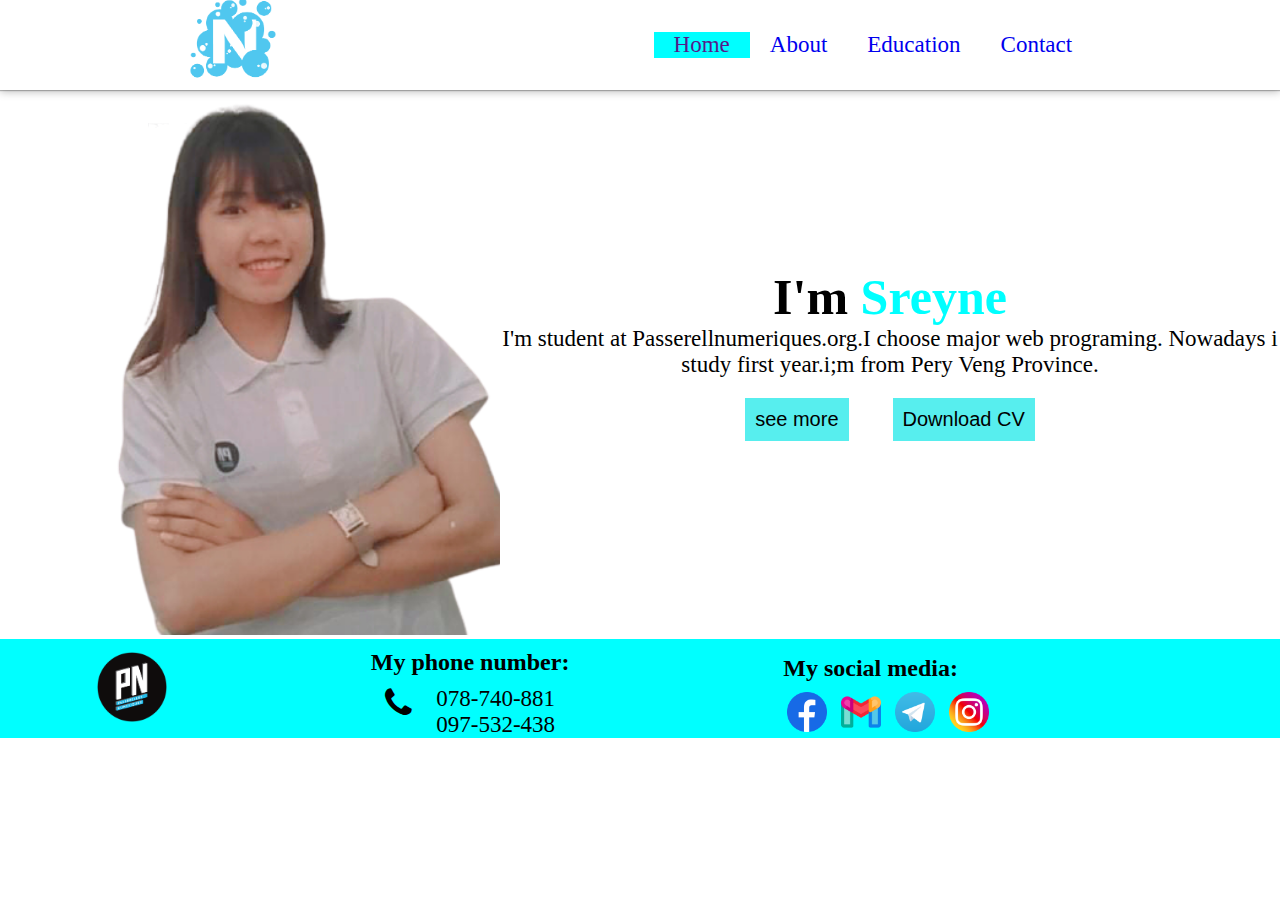
<file: index.html>
<!DOCTYPE html>
<html lang="en">
<head>
    <meta charset="UTF-8">
    <meta http-equiv="X-UA-Compatible" content="IE=edge">
    <meta name="viewport" content="width=device-width, initial-scale=1.0">
    <title>Home page</title>
    <link rel="stylesheet" href="css/style.css">
    <link rel="stylesheet" href="https://cdnjs.cloudflare.com/ajax/libs/font-awesome/4.7.0/css/font-awesome.min.css">
</head>
<body>
    <nav>
        <div class="logo">
            <img src="../img/letterN.png" alt="" width="170px">
        </div>
        <ul class="ul">
            <li class="active"><a href="">Home</a></li>
            <li><a href="page/about.html">About</a></li>
            <li><a href="page/education.html">Education</a></li>
            <li><a href="page/contact.html">Contact</a></li>
        </ul>
    </nav>
    <div class="container">
        <div class="banner">
            <img src="img/home.png" alt="" width="500px">
        </div>
        <div class="text">
                <h1>I'm <span>Sreyne</span></h1>
                <p>I'm student at Passerellnumeriques.org.I choose major web programing.
                    Nowadays i study first year.i;m from Pery Veng Province.
                </p>
                <button>see more</button>
                <button>Download CV</button>
        </div>
    </div>
    <div class="footer">
        <div>
            <img src="../img/pn-logo.png" alt="" width="70px">
        </div>
        <div>
            <h2>My phone number:</h2>
            <div class="num">
                <i class="fa fa-phone fa-2x"></i>
                <div class="p">
                    <p>078-740-881</p>
                    <p>097-532-438</p>
                </div>
            </div>
        </div>
        <div>
            <h2>My social media:</h2>
            <ul class="socail">
                <a href="https://m.facebook.com/profile.php?id=100030322454092"><li><img src="../img/facebook.png" alt="notfound"></li>
                <a href="https://meet.google.com/azb-uumu-ggm?pli=1&authuser=0"><li><img src="../img/email.png" alt="notfound"></li>
                <a href="https://meet.google.com/azb-uumu-ggm?pli=1&authuser=0"><li><img src="../img/telegram.png" alt = "notfound"></li>
                <a href="https://meet.google.com/azb-uumu-ggm?pli=1&authuser=0"><li><img src="../img/instagram.png" alt="notfound"></li>
            </ul>
        </div>
    </div>
</body>
</html>
</file>
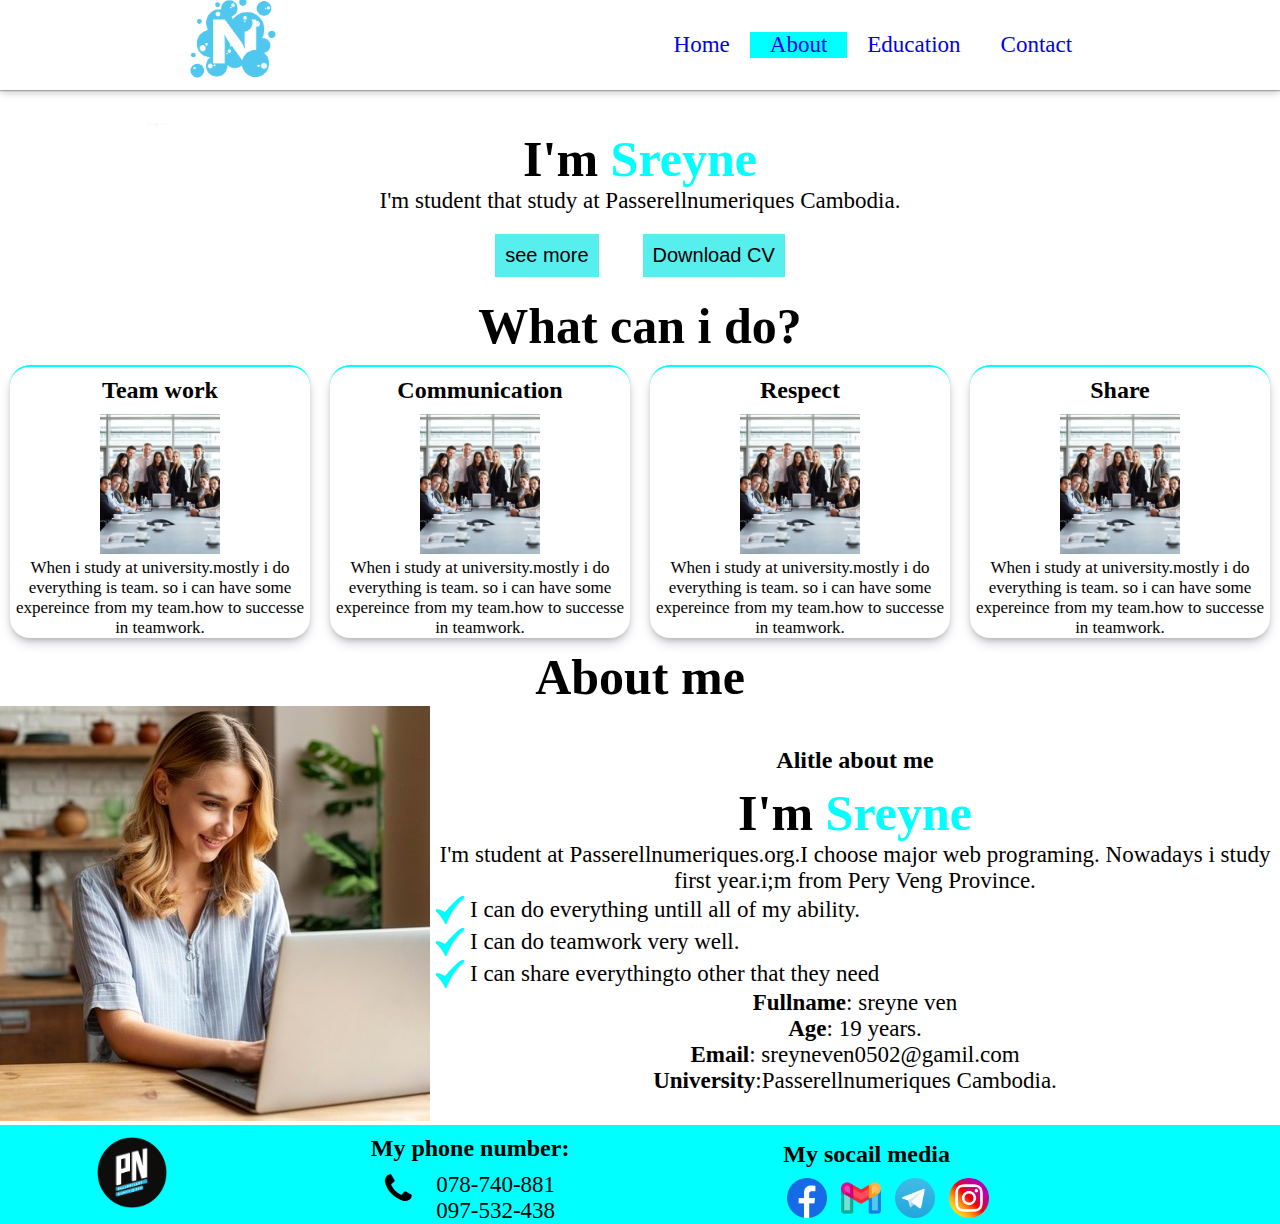
<file: page/about.html>
<!DOCTYPE html>
<html lang="en">
<head>
    <meta charset="UTF-8">
    <meta http-equiv="X-UA-Compatible" content="IE=edge">
    <meta name="viewport" content="width=device-width, initial-scale=1.0">
    <title>Education</title>
    <link rel="stylesheet" href="../css/style.css">
    <link rel="stylesheet" href="https://cdnjs.cloudflare.com/ajax/libs/font-awesome/4.7.0/css/font-awesome.min.css">
</head>
<body>
    <nav>
        <div class="logo">
            <img src="../img/letterN.png" alt="" width="170px">
        </div>
        <ul class="ul">
            <li><a href="../index.html">Home</a></li>
            <li  class="active"><a href="about.html">About</a></li>
            <li><a href="education.html">Education</a></li>
            <li><a href="contact.html">Contact</a></li>
        </ul>
    </nav>
    <div class="main">
        <h1>I'm <span>Sreyne</span></h1>
        <p>I'm student that study at Passerellnumeriques Cambodia.</p>
        <button>see more</button>
        <button>Download CV</button>
    </div>
    <div class="container">
        <div class="content">
            <h1>What can i do?</h1>
            <div class="col-4">
                <div class="card">
                    <h2>Team work</h2>
                    <img src="../img/teamwork.png" alt="not found" width="120px">
                    <p>When i study at university.mostly i do everything is team.
                        so i can have some expereince from my team.how to successe in
                        teamwork.
                    </p>
                </div>
                <div class="card">
                    <h2>Communication</h2>
                    <img src="../img/teamwork.png" alt="not found" width="120px">
                    <p>When i study at university.mostly i do everything is team.
                        so i can have some expereince from my team.how to successe in
                        teamwork.
                    </p>
                </div>
                <div class="card">
                    <h2>Respect</h2>
                    <img src="../img/teamwork.png" alt="not found" width="120px">
                    <p>When i study at university.mostly i do everything is team.
                        so i can have some expereince from my team.how to successe in
                        teamwork.
                    </p>
                </div>
                <div class="card">
                    <h2>Share</h2>
                    <img src="../img/teamwork.png" alt="not found" width="120px">
                    <p>When i study at university.mostly i do everything is team.
                        so i can have some expereince from my team.how to successe in
                        teamwork.
                    </p>
                </div>
            </div>
            <h1>About me</h1>
            <div class="container">
                <div>
                    <img src="../img/position.jpg" alt="">
                </div>
                <div class="text">
                    <h2>Alitle about me</h2>
                    <h1>I'm <span>Sreyne</span></h1>
                    <p>I'm student at Passerellnumeriques.org.I choose major web programing.
                        Nowadays i study first year.i;m from Pery Veng Province.
                    </p>
                    <div class="correct">
                        <img src="../img/correct.png" alt="" width="40px">
                        <p>I can do everything untill all of my ability.</p>
                    </div>
                    <div class="correct">
                        <img src="../img/correct.png" alt="" width="40px">
                        <p>I can do teamwork very well.</p>
                    </div>
                    <div class="correct">
                        <img src="../img/correct.png" alt="" width="40px">
                        <p>I can share everythingto other that they need</p>
                    </div>
                    <div class="info">
                        <p><b>Fullname</b>: sreyne ven</p>
                        <p><b>Age</b>: 19 years.</p>
                        <p><b>Email</b>: sreyneven0502@gamil.com</p>
                        <p><b>University</b>:Passerellnumeriques Cambodia.</p>
                    </div>
                </div>
            </div>
        </div>
        </div>
    </div>
    <div class="footer">
        <div>
            <img src="../img/pn-logo.png" alt="" width="70px">
        </div>
        <div>
            <h2>My phone number:</h2>
            <div class="num">
                <i class="fa fa-phone fa-2x"></i>
                <div class="p">
                    <p>078-740-881</p>
                    <p>097-532-438</p>
                </div>
            </div>
        </div>
        <div>
            <h2>My socail media</h2>
            <ul class="socail">
                <a href="https://m.facebook.com/profile.php?id=100030322454092"><li><img src="../img/facebook.png" alt="notfound"></li>
                <a href="https://meet.google.com/azb-uumu-ggm?pli=1&authuser=0"><li><img src="../img/email.png" alt="notfound"></li>
                <a href="https://meet.google.com/azb-uumu-ggm?pli=1&authuser=0"><li><img src="../img/telegram.png" alt = "notfound"></li>
                <a href="https://meet.google.com/azb-uumu-ggm?pli=1&authuser=0"><li><img src="../img/instagram.png" alt="notfound"></li>
            </ul>
        </div>
    </div>
</file>
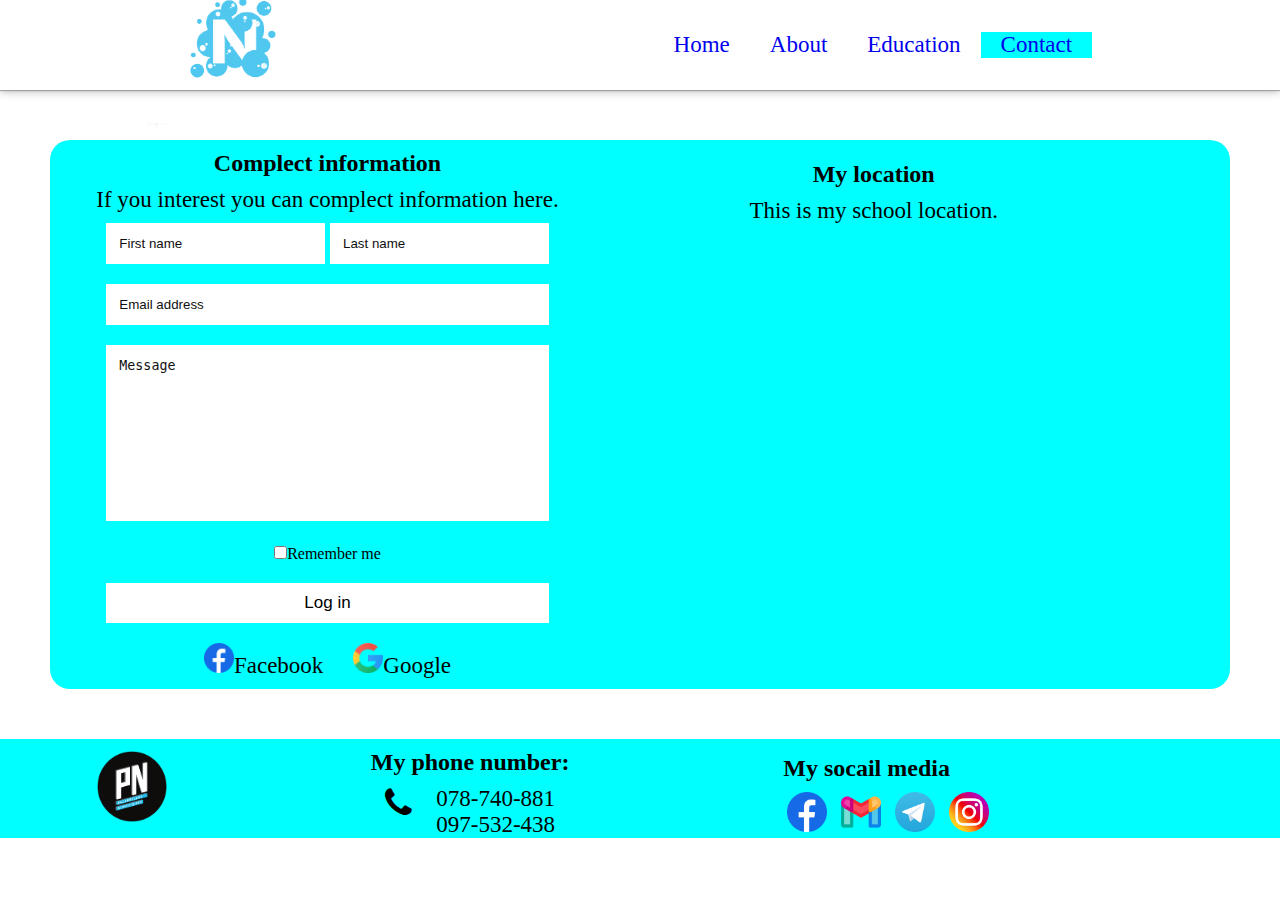
<file: page/contact.html>
<!DOCTYPE html>
<html lang="en">
<head>
    <meta charset="UTF-8">
    <meta http-equiv="X-UA-Compatible" content="IE=edge">
    <meta name="viewport" content="width=device-width, initial-scale=1.0">
    <title>About page</title>
    <link rel="stylesheet" href="../css/style.css">
    <link rel="stylesheet" href="https://cdnjs.cloudflare.com/ajax/libs/font-awesome/4.7.0/css/font-awesome.min.css">
</head>
<body>
    <nav>
        <div class="logo">
            <img src="../img/letterN.png" alt="" width="170px">
        </div>
        <ul class="ul">
            <li><a href="../index.html">Home</a></li>
            <li><a href="about.html">About</a></li>
            <li><a href="education.html">Education</a></li>
            <li class="active"><a href="contact.html">Contact</a></li>
        </ul>
    </nav>
    <div class="container container-contact">
        
        <div class="form-container">
            <h2>Complect information</h2>
            <p>If you interest you can complect information here.</p>
            <div class="form-group two-input">
                <input type="text" placeholder="First name" required class="form-control">
                <input type="text" placeholder="Last name" required class="form-control ml">
            </div>
            <div class="form-group">
                <input type="email" placeholder="Email address" required class="form-control">
            </div>
            <div class="form-group">
                <textarea name="" id="" cols="30" rows="10" placeholder="Message" class="form-control no-resize"></textarea>
            </div>
            <div class="form-group">
                <input type="checkbox" name="" id="">Remember me
            </div>
            <div class="form-group">
                <button class="btn">Log in</button>
            </div>
            <div class="form-group two-input">
                <p><img src="../img/facebook.png" alt="" width="30px"  class="from-control">Facebook</p>
                <p><img src="../img/google.png" alt="" width="30px"  class="from-control ml-2">Google</p>
            </div>
        </div>
        <div class="map ml">
                <h2>My location</h2>
                <p>This is my school location.</p>
                <iframe src="https://www.google.com/maps/embed?pb=!1m18!1m12!1m3!1d3909.013908283855!2d104.88089491475614!3d11.55085979179889!2m3!1f0!2f0!3f0!3m2!1i1024!2i768!4f13.1!3m3!1m2!1s0x310951add5e2cd81%3A0x171e0b69c7c6f7ba!2sPasserelles%20Num%C3%A9riques%20Cambodia%20(PNC)!5e0!3m2!1sen!2skh!4v1636853327644!5m2!1sen!2skh" width="600" height="450" style="border:0;" allowfullscreen="" loading="lazy"></iframe>
        </div>
    </div>
    <div class="footer">
        <div>
            <img src="../img/pn-logo.png" alt="" width="70px">
        </div>
        <div>
            <h2>My phone number:</h2>
            <div class="num">
                <i class="fa fa-phone fa-2x"></i>
                <div class="p">
                    <p>078-740-881</p>
                    <p>097-532-438</p>
                </div>
            </div>
        </div>
        <div>
            <h2>My socail media</h2>
            <ul class="socail">
                <a href="https://m.facebook.com/profile.php?id=100030322454092"><li><img src="../img/facebook.png" alt="notfound"></li>
                <a href="https://meet.google.com/azb-uumu-ggm?pli=1&authuser=0"><li><img src="../img/email.png" alt="notfound"></li>
                <a href="https://meet.google.com/azb-uumu-ggm?pli=1&authuser=0"><li><img src="../img/telegram.png" alt = "notfound"></li>
                <a href="https://meet.google.com/azb-uumu-ggm?pli=1&authuser=0"><li><img src="../img/instagram.png" alt="notfound"></li>
            </ul>
        </div>
    </div>
</file>
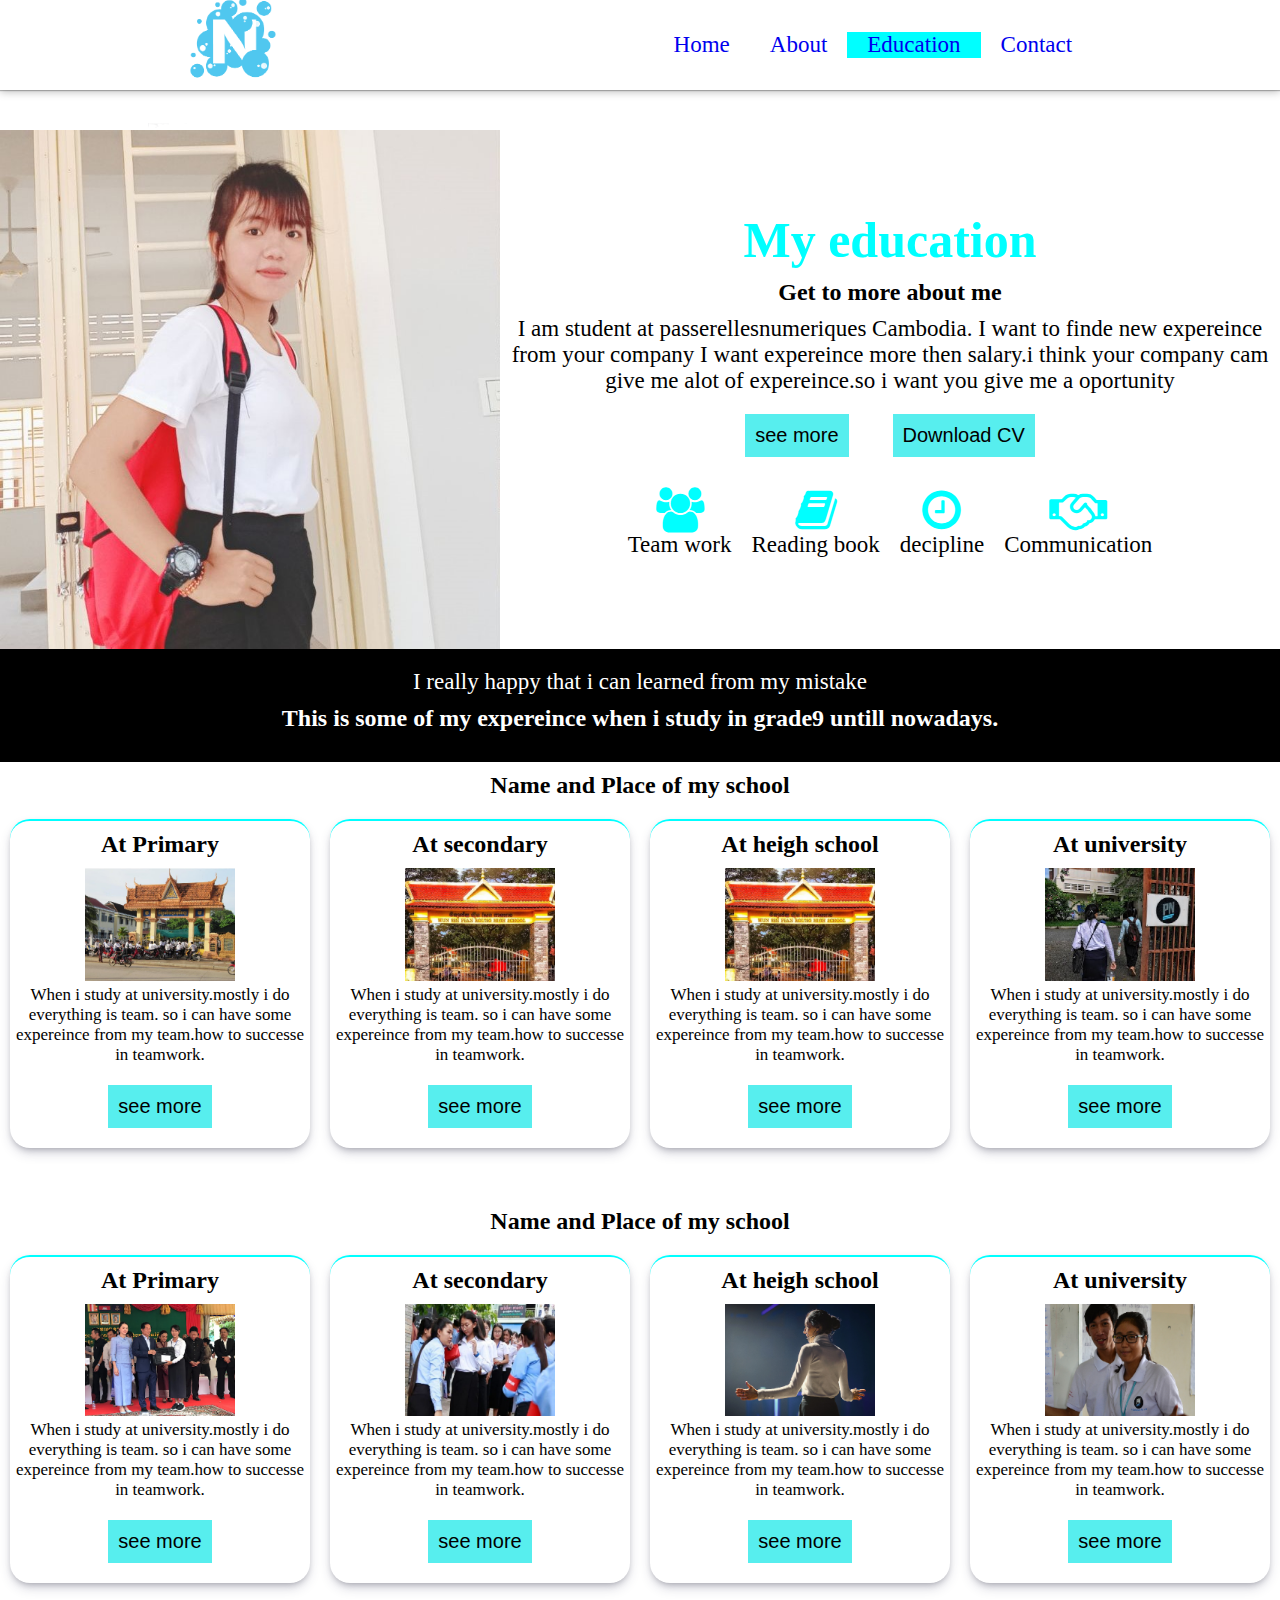
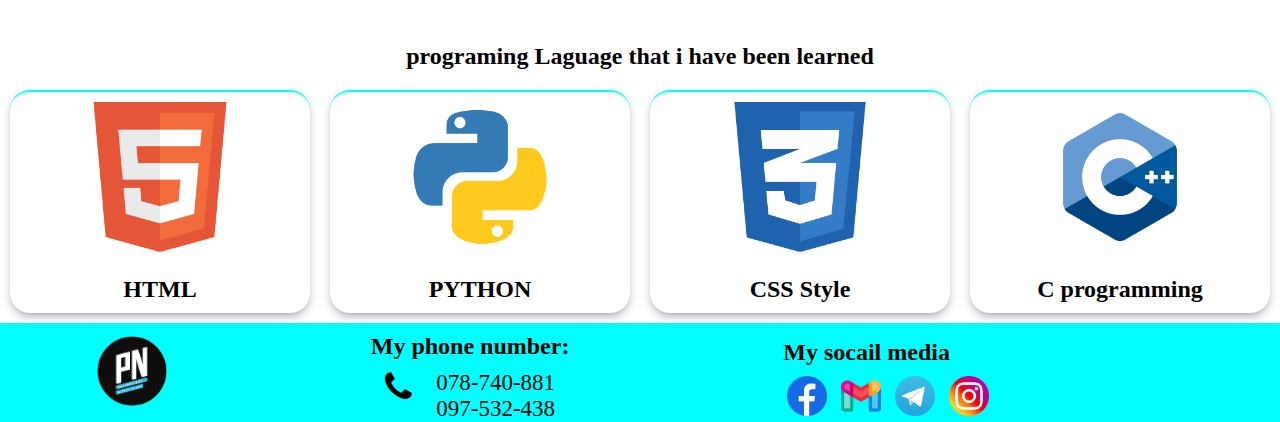
<file: page/education.html>
<!DOCTYPE html>
<html lang="en">
<head>
    <meta charset="UTF-8">
    <meta http-equiv="X-UA-Compatible" content="IE=edge">
    <meta name="viewport" content="width=device-width, initial-scale=1.0">
    <title>About page</title>
    <link rel="stylesheet" href="../css/style.css">
    <link rel="stylesheet" href="https://cdnjs.cloudflare.com/ajax/libs/font-awesome/4.7.0/css/font-awesome.min.css">
</head>
<body>
    <nav>
        <div class="logo">
            <img src="../img/letterN.png" alt="" width="170px">
        </div>
        <ul class="ul">
            <li><a href="../index.html">Home</a></li>
            <li><a href="about.html">About</a></li>
            <li class="active"><a href="education.html">Education</a></li>
            <li><a href="contact.html">Contact</a></li>
        </ul>
    </nav>
    <div class="main">
            <div class="container">
                <img src="../img/heigh school.jpg" alt="" width="500px">
                <div>
                    <h1><span>My education</span></h1>
                    <h2>Get to more about me</h1>
                    <p>I am student at passerellesnumeriques Cambodia.
                        I want to finde new expereince from your company
                        I want expereince more then salary.i think your company
                        cam give me alot of expereince.so i want you give me a oportunity
                    </p>
                    <button>see more</button>
                    <button>Download CV</button>
                    <div class="icon-skill">
                        <div class="icons-group">
                            <i class="fa fa-users fa-2x"></i>
                            <p>Team work</p>
                        </div>
                        <div class="icons-group">
                            <i class="fa fa-book fa-2x"></i>
                            <p>Reading book</p>
                        </div>
                        <div class="icons-group">
                            <i class="fa fa-clock-o fa-2x"></i>
                            <p>decipline</p>
                        </div>
                        <div class="icons-group">
                            <i class="fa fa-handshake-o fa-2x"></i>
                            <p>Communication</p>
                        </div>
                    </div>
                </div>
            </div>
        <div class="main-black">
            <p>I really happy that i can learned from my mistake</p>
            <h2>This is some of my expereince when i study in grade9 untill nowadays.</h2>
        </div>
        <h2>Name and Place of my school</h2>
        <div class="col-4">
            <div class="card">
                <h2>At Primary</h2>
                <img src="../img/Primary.png" alt="not found" width="150px">
                <p>When i study at university.mostly i do everything is team.
                    so i can have some expereince from my team.how to successe in
                    teamwork.
                </p>
                <button>see more</button>
            </div>
            <div class="card">
                <h2>At secondary</h2>
                <img src="../img/high school.png" alt="not found" width="150px">
                <p>When i study at university.mostly i do everything is team.
                    so i can have some expereince from my team.how to successe in
                    teamwork.
                </p>
                <button>see more</button>
            </div>
            <div class="card">
                <h2>At heigh school</h2>
                <img src="../img/high school.png" alt="not found" width="150px">
                <p>When i study at university.mostly i do everything is team.
                    so i can have some expereince from my team.how to successe in
                    teamwork.
                </p>
                <button>see more</button>
            </div>
            <div class="card">
                <h2>At university</h2>
                <img src="../img/University.png" alt="not found" width="150px">
                <p>When i study at university.mostly i do everything is team.
                    so i can have some expereince from my team.how to successe in
                    teamwork.
                </p>
                <button>see more</button>
            </div>
        </div>
    </div>
    <div class="main">
    <h2>Name and Place of my school</h2>
    <div class="col-4">
        <div class="card">
            <h2>At Primary</h2>
            <img src="../img/grade9.png" alt="not found" width="150px">
            <p>When i study at university.mostly i do everything is team.
                so i can have some expereince from my team.how to successe in
                teamwork.
            </p>
            <button>see more</button>
        </div>
        <div class="card">
            <h2>At secondary</h2>
            <img src="../img/grade12.png" alt="not found" width="150px">
            <p>When i study at university.mostly i do everything is team.
                so i can have some expereince from my team.how to successe in
                teamwork.
            </p>
            <button>see more</button>
        </div>
        <div class="card">
            <h2>At heigh school</h2>
            <img src="../img/public speak.png" alt="not found" width="150px">
            <p>When i study at university.mostly i do everything is team.
                so i can have some expereince from my team.how to successe in
                teamwork.
            </p>
            <button>see more</button>
        </div>
        <div class="card">
            <h2>At university</h2>
            <img src="../img/Passerell.png" alt="not found" width="150px">
            <p>When i study at university.mostly i do everything is team.
                so i can have some expereince from my team.how to successe in
                teamwork.
            </p>
            <button>see more</button>
        </div>
    </div>
</div>
<div class="main">
    <h2>programing Laguage that i have been learned</h2>
    <div class="col-4 card-l">
        <div class="card">
            <img src="../img/html.png" alt="not found" width="150px">
            <h2>HTML</h2>
        </div>
        <div class="card">
            <img src="../img/python.png" alt="not found" width="150px">
            <h2>PYTHON</h2>
        </div>
        <div class="card">
            <img src="../img/css.png" alt="not found" width="150px">
            <h2>CSS Style</h2>
        </div>
        <div class="card">
            <img src="../img/c.png" alt="not found" width="150px">
            <h2>C programming</h2>
        </div>
    </div>
</div>
<div class="footer">
    <div>
        <img src="../img/pn-logo.png" alt="" width="70px">
    </div>
    <div>
        <h2>My phone number:</h2>
        <div class="num">
            <i class="fa fa-phone fa-2x"></i>
            <div class="p">
                <p>078-740-881</p>
                <p>097-532-438</p>
            </div>
        </div>
    </div>
    <div>
        <h2>My socail media</h2>
        <ul class="socail">
            <a href="https://m.facebook.com/profile.php?id=100030322454092"><li><img src="../img/facebook.png" alt="notfound"></li>
            <a href="https://meet.google.com/azb-uumu-ggm?pli=1&authuser=0"><li><img src="../img/email.png" alt="notfound"></li>
            <a href="https://meet.google.com/azb-uumu-ggm?pli=1&authuser=0"><li><img src="../img/telegram.png" alt = "notfound"></li>
            <a href="https://meet.google.com/azb-uumu-ggm?pli=1&authuser=0"><li><img src="../img/instagram.png" alt="notfound"></li>
        </ul>
    </div>
</div>
</file>
<file: css/style.css>
*{
    margin: 0;
    padding: 0;
}
nav{
    display: flex;
    justify-content: space-around;
    align-items: center;
    box-shadow: rgba(0, 0, 0, 0.25) 0px 0.0625em 0.0625em, rgba(0, 0, 0, 0.25) 0px 0.125em 0.5em, rgba(255, 255, 255, 0.1) 0px 0px 0px 1px inset;
}
.logo{
    height: 70px;
    width: 70px;
    font-size: 24px;
    border-radius: 50%;
    display: flex;
    justify-content: center;
    align-items: center;
    margin: 10px;
}
ul{
    display: flex;
    list-style: none;
}
ul li a{
    margin: 20px;
    font-size: 23px;
    text-decoration: none;
}
ul li a:hover{
        text-decoration: underline;
        color: aqua;
        transition: 1.5s;
}
.active{
    background: cyan;
    
}
span{
    color: cyan;
}
p{
    font-size: 23px;
}
.container{
    display: flex;
    justify-content: center;
    margin: auto;
    align-items: center;
    text-align: center;
}
h1{
    font-size: 50px;
}
.container .text{
    width: 70%;
}
button{
    justify-content: center;
    padding: 10px;
    text-align: center;
    background: rgb(87, 238, 238);
    outline: none;
    margin:20px;
    border: none;
    font-size: 20px;
}
.footer{
    display: flex;
    justify-content: space-around;
    align-items: center;
    background: cyan;
}
.footer .num{
    display: flex;
    font-size: 17px;
    justify-content: space-evenly;
    text-align: center;
}
.socail li{
    list-style: none;
    width: 40px;
    height: 40px;
    display: flex;
    justify-content: center;
    margin-left: 14px;
}
.socail img:hover{
    color: rgb(82, 255, 246);
    cursor: pointer;
    transition: 1s;
}
/* about */
.main{
    text-align: center;
    padding-top: 40px;
}
.col-4{
    display: grid;
    grid-template-columns: 1fr 1fr 1fr 1fr;
}
.card{
    border-top: 2px solid cyan;
    margin: 10px;
    border-radius: 20px;
    box-shadow: rgba(50, 50, 93, 0.25) 0px 6px 12px -2px, rgba(0, 0, 0, 0.3) 0px 3px 7px -3px;
}
.card:hover{
    color: black;
    font-size: 20px;
   
}
.card-l .card img{
    margin: 10px;
}
h2{
    padding: 10px;
}
.card p{
    font-size: 17px;
}
.correct {
    display: flex;
    align-items: center;
}
.icon-skill{
    display: flex;
    justify-content: center;
}
.icon-skill .icons-group{
    margin: 10px;
}
.icon-skill .icons-group i{
    font-size: 45px;
    color: cyan;
}
.main-black{
    color: #fff;
    background: #000;
    padding: 20px;
}
/* contact */
.container-contact{
    background: cyan;
    border-radius: 20px;
    margin: 50px;
}
.form-group{
    padding:10px;
}
.form-control{
    width: 100%;
    padding: 13px;
    box-sizing: border-box;
    border: none;
    outline: none;
}
.btn{
    width: 100%;
    border: none;
    background: #fff;
    cursor: pointer;
    font-size: 17px;
    margin: 0;
}
::placeholder{
    color: rgb(15, 15, 15);
}
.two-input{
    display: flex;
    justify-content: center;
}
.ml{
    margin-left: 5px;
}
.ml-2{
    margin-left: 30px;
}
.no-resize{
    resize: none;
}
.map{
    padding: 10px;
}
@media screen and (max-width:1024px){
    .container{
        display: flex;
        flex-direction: column;
        align-items: center;
        justify-content: center;
    }
    .text{
        text-align: center;
    }
    .footer{
        display: flex;
        flex-direction: column;
    }
    .col-4{
        display: grid;
        grid-template-columns: 1fr 1fr;
    }
}
@media screen and (max-width:615px){
    * p{
        text-align: center;
        font-size: 18px;
        margin: 10px;
    }
    .p p{
        display: flex;
        align-items: center;
        font-size: 24px;
    }
    .logo{
        display: none;
    }
    .col-4{
        display: grid;
        grid-template-columns: 1fr;
    } 
    .ul{
        display: flex;
        flex-direction: column;
        align-items: center;
    }
    .ul li{
        padding: 10px;
    }
}
</file>
